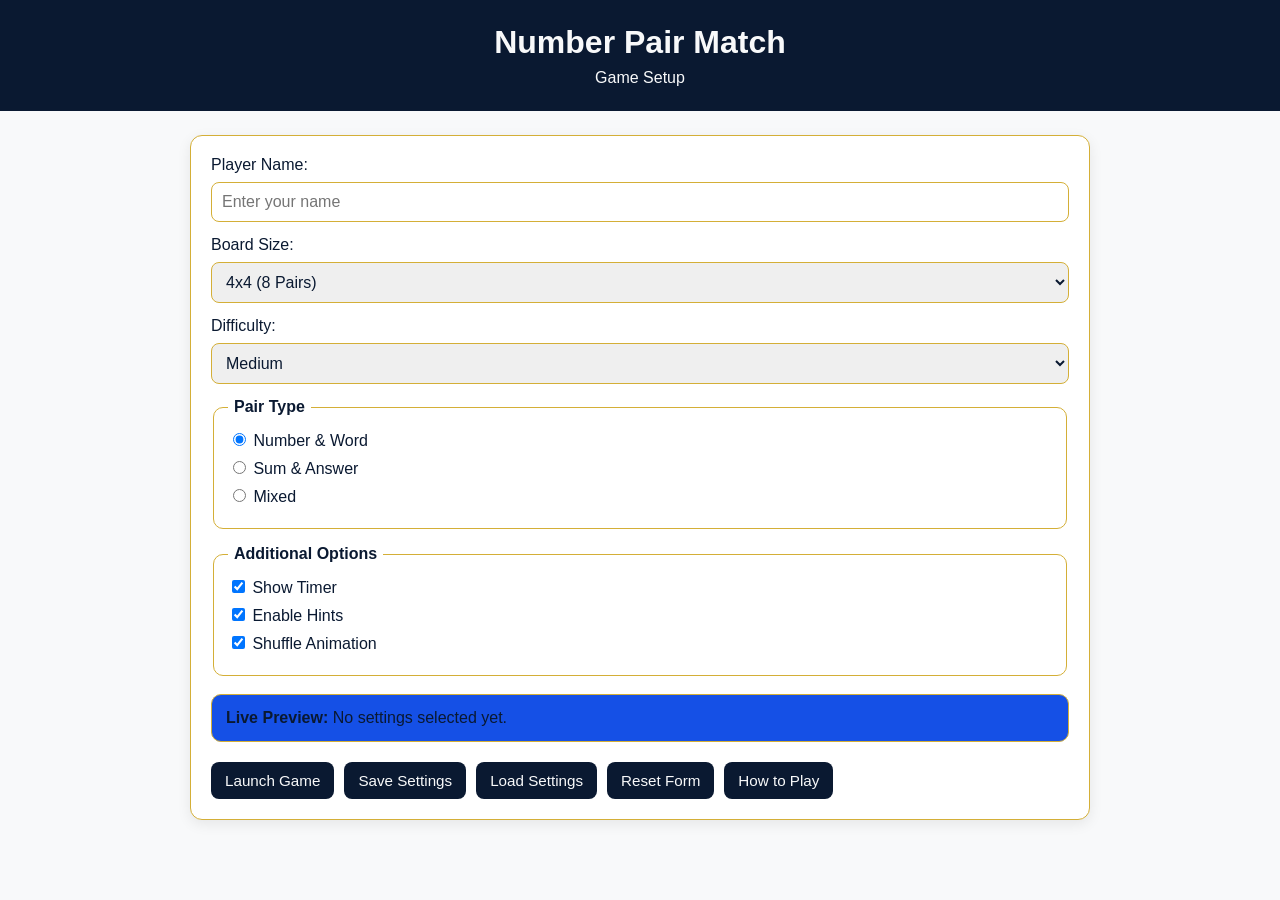
<file: index.html>
<!doctype html>
<html lang="en">
  <head>
    <meta charset="UTF-8" />
    <meta name="viewport" content="width=device-width, initial-scale=1.0" />
    <title>Game Launcher Setup</title>
    <link rel="stylesheet" href="styles.css">
  </head>
  <body>
    <header class="page-header">
      <h1>Number Pair Match</h1>
      <p>Game Setup</p>
    </header>

    <main class="container">
      <section class="card">
        <form id="setupForm">
          <div class="form-row">
            <label for="playerName">Player Name:</label>
            <input type="text" id="playerName" placeholder="Enter your name" />
          </div>

          <div class="form-row">
            <label for="boardSize">Board Size:</label>
            <select id="boardSize">
              <option value="4x4">4x4 (8 Pairs)</option>
              <option value="4x5">4x5 (10 Pairs)</option>
              <option value="6x6">6x6 (18 Pairs)</option>
            </select>
          </div>

          <div class="form-row">
            <label for="difficulty">Difficulty:</label>
            <select id="difficulty">
              <option value="easy">Easy</option>
              <option value="medium" selected>Medium</option>
              <option value="hard">Hard</option>
            </select>
          </div>

          <fieldset>
            <legend>Pair Type</legend>
            <label class="option-line"><input type="radio" name="pairType" value="numberWord" checked> Number & Word</label>
            <label class="option-line"><input type="radio" name="pairType" value="sumAnswer"> Sum & Answer</label>
            <label class="option-line"><input type="radio" name="pairType" value="mixed"> Mixed</label>
          </fieldset>

          <fieldset>
            <legend>Additional Options</legend>
            <label class="option-line"><input type="checkbox" id="showTimer" checked> Show Timer</label>
            <label class="option-line"><input type="checkbox" id="enableHints" checked> Enable Hints</label>
            <label class="option-line"><input type="checkbox" id="shuffleAnimation" checked> Shuffle Animation</label>
          </fieldset>
        </form>

        <div class="preview-box">
          <strong>Live Preview:</strong>
          <span id="previewText">No settings selected yet.</span>
        </div>

        <div class="button-row" style="margin-top: 20px;">
          <button type="button" id="openGameBtn">Launch Game</button>
          <button type="button" id="saveSettingsBtn">Save Settings</button>
          <button type="button" id="loadSettingsBtn">Load Settings</button>
          <button type="button" id="resetSettingsBtn">Reset Form</button>
          <button type="button" onclick="window.location.href = 'instructions.html'">How to Play</button>
        </div>
      </section>
    </main>

    <script src="launcher.js"></script>
  </body>
</html>
</file>
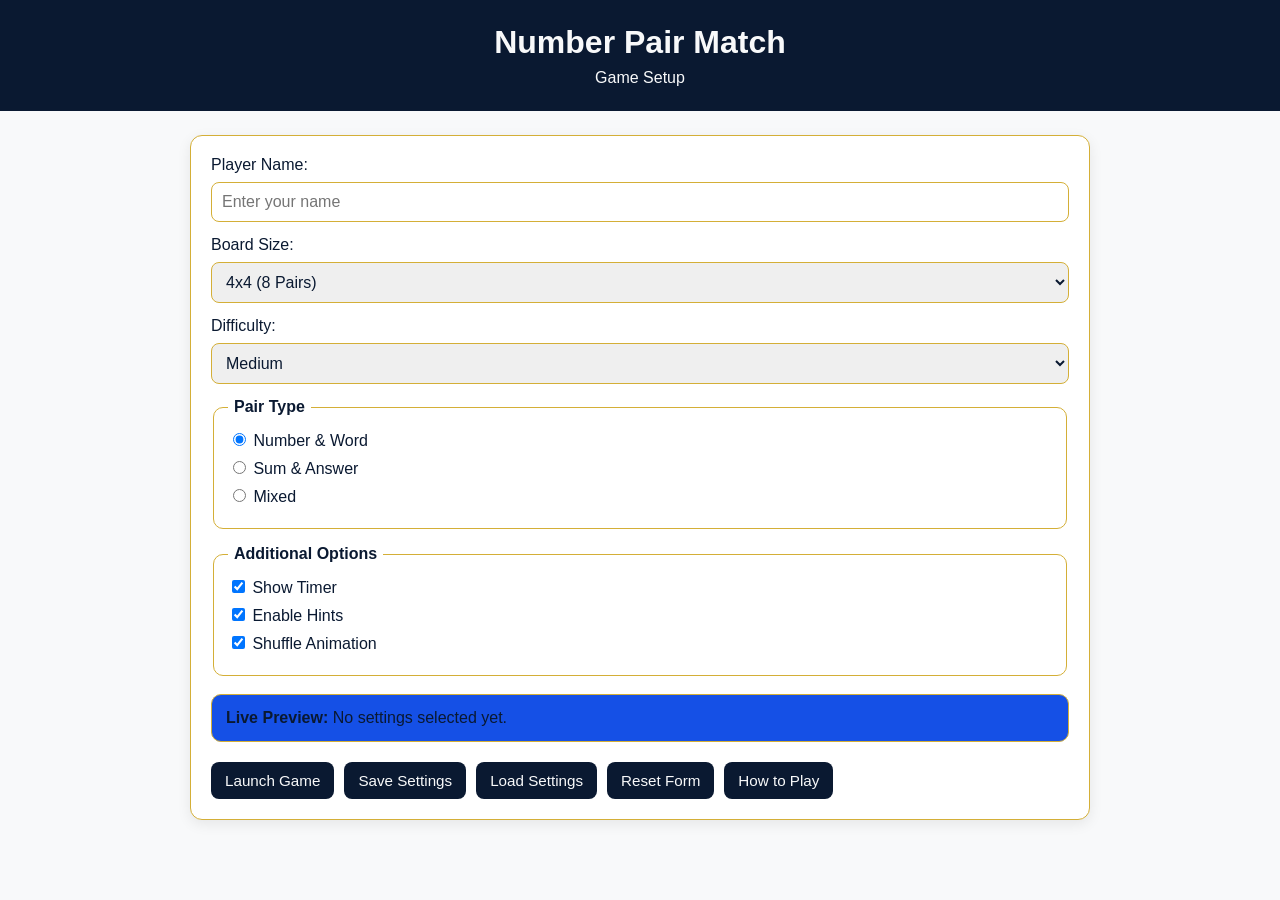
<file: game.html>
<!doctype html>
<html lang="en">
  <head>
    <meta charset="UTF-8" />
    <meta name="viewport" content="width=device-width, initial-scale=1.0" />
    <title>Number Pair Match Game</title>
    <link rel="stylesheet" href="styles.css">
  </head>
  <body>
    <main class="game-window-wrap">
      <section class="card">
        <h1>Number Pair Match</h1>

       <div class="button-row">
          <button id="startBtn" type="button">Start Game</button>
          <button id="hintBtn" type="button">Show Hint</button>
          
          <div style="display: flex; gap: 10px;">
            <button id="resetBtn" type="button">Reset Game</button>
            <button id="saveBtn" type="button">Save Session</button>
            <button id="loadBtn" type="button">Load Session</button>
          </div>

          <button id="backBtn" type="button">Back to Settings</button>
        </div>

        <div class="stats-grid game-stats-grid">
          <div class="stat-box">
            <span class="label">Player</span>
            <span id="displayPlayer">-</span>
          </div>

          <div class="stat-box">
            <span class="label">Moves</span>
            <span id="displayMoves">0</span>
          </div>

          <div class="stat-box">
            <span class="label">Matches</span>
            <span id="displayMatches">0</span>
          </div>

          <div class="stat-box">
            <span class="label">Pairs Left</span>
            <span id="displayPairsLeft">0</span>
          </div>

          <div class="stat-box">
            <span class="label">Score</span>
            <span id="displayScore">0</span>
          </div>

          <div class="stat-box">
            <span class="label">Time</span>
            <span id="displayTime">0 s</span>
          </div>
        </div>
      </section>

      <section class="card">
        <div id="messageArea" class="message-area">
          Click Start Game when ready.
        </div>
      </section>

      <section class="card">
        <div id="boardInfo" class="board-info">
          <span><strong>Board:</strong> <span id="displayBoardSize">-</span></span>
          <span><strong>Difficulty:</strong> <span id="displayDifficulty">-</span></span>
          <span><strong>Pair Type:</strong> <span id="displayPairType">-</span></span>
          <span><strong>Best Score Cookie:</strong> <span id="displayBestScore">0</span></span>
        </div>

        <div id="gameBoard" class="game-board"></div>
      </section>

      <section class="card">
        <h2>Game Log</h2>
        <div id="logArea" class="log-area"></div>
      </section>
    </main>

    <script src="game.js"></script>
  </body>
</html>
</file>
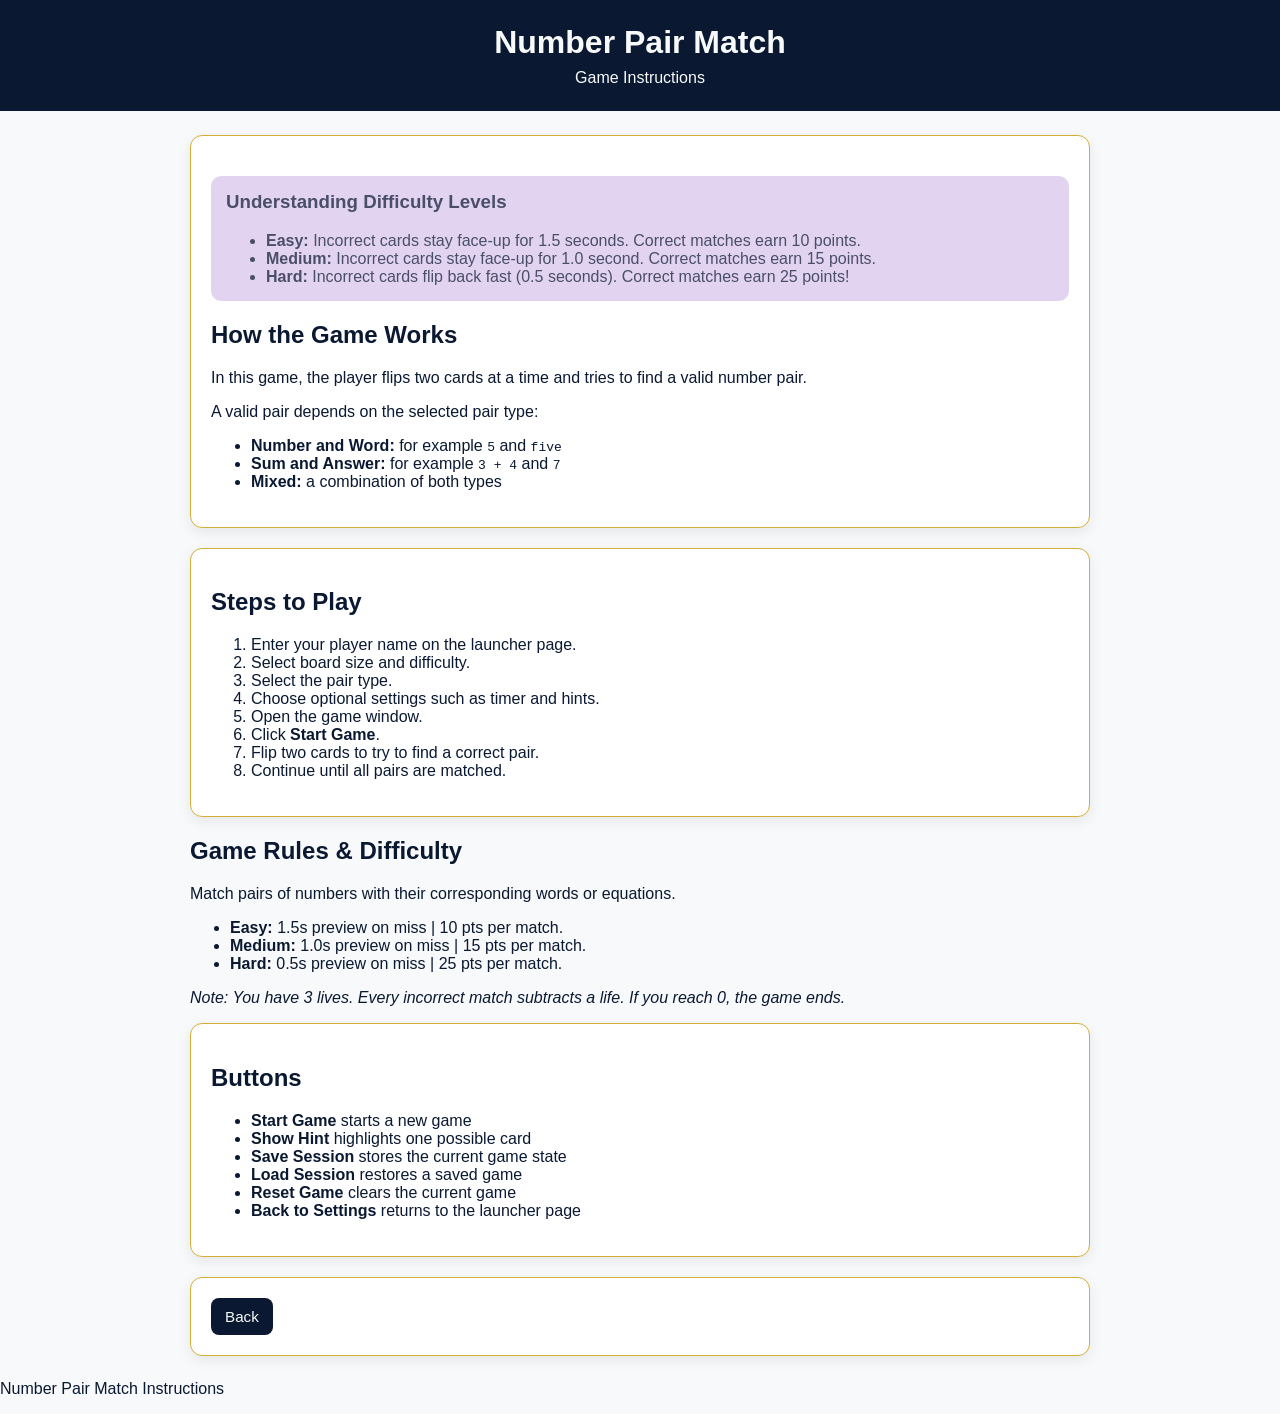
<file: instructions.html>
<!doctype html>
<html lang="en">
  <head>
    <meta charset="UTF-8" />
    <meta name="viewport" content="width=device-width, initial-scale=1.0" />
    <title>Number Pair Match Instructions</title>
    <link rel="stylesheet" href="styles.css">
  </head>
  <body>
    <header class="page-header">
      <h1>Number Pair Match</h1>
      <p>Game Instructions</p>
    </header>

    <main class="container">
      <section class="card">
      <div class="difficulty-guide" style="background-color: #E2D4F0; padding: 15px; border-radius: 10px; margin-top: 20px;">
          <h3 style="color: #4A4E69; margin-top: 0;">Understanding Difficulty Levels</h3>
          <ul style="color: #4A4E69; margin-bottom: 0;">
              <li><strong>Easy:</strong> Incorrect cards stay face-up for 1.5 seconds. Correct matches earn 10 points.</li>
              <li><strong>Medium:</strong> Incorrect cards stay face-up for 1.0 second. Correct matches earn 15 points.</li>
              <li><strong>Hard:</strong> Incorrect cards flip back fast (0.5 seconds). Correct matches earn 25 points!</li>
          </ul>
  </div>
        <h2>How the Game Works</h2>
        <p>
          In this game, the player flips two cards at a time and tries to find a
          valid number pair.
        </p>
        <p>A valid pair depends on the selected pair type:</p>
        <ul>
          <li>
            <strong>Number and Word:</strong> for example <code>5</code> and
            <code>five</code>
          </li>
          <li>
            <strong>Sum and Answer:</strong> for example <code>3 + 4</code> and
            <code>7</code>
          </li>
          <li><strong>Mixed:</strong> a combination of both types</li>
        </ul>
      </section>

      <section class="card">
        <h2>Steps to Play</h2>
        <ol>
          <li>Enter your player name on the launcher page.</li>
          <li>Select board size and difficulty.</li>
          <li>Select the pair type.</li>
          <li>Choose optional settings such as timer and hints.</li>
          <li>Open the game window.</li>
          <li>Click <strong>Start Game</strong>.</li>
          <li>Flip two cards to try to find a correct pair.</li>
          <li>Continue until all pairs are matched.</li>
        </ol>
      </section>

      <h2>Game Rules & Difficulty</h2>
    <p>Match pairs of numbers with their corresponding words or equations.</p>
    <ul>
        <li><strong>Easy:</strong> 1.5s preview on miss | 10 pts per match.</li>
        <li><strong>Medium:</strong> 1.0s preview on miss | 15 pts per match.</li>
        <li><strong>Hard:</strong> 0.5s preview on miss | 25 pts per match.</li>
    </ul>
    <p><em>Note: You have 3 lives. Every incorrect match subtracts a life. If you reach 0, the game ends.</em></p>
      <section class="card">
        <h2>Buttons</h2>
        <ul>
          <li><strong>Start Game</strong> starts a new game</li>
          <li><strong>Show Hint</strong> highlights one possible card</li>
          <li><strong>Save Session</strong> stores the current game state</li>
          <li><strong>Load Session</strong> restores a saved game</li>
          <li><strong>Reset Game</strong> clears the current game</li>
          <li>
            <strong>Back to Settings</strong> returns to the launcher page
          </li>
        </ul>
      </section>

      <section class="card">
        <div class="button-row">
          <button type="button" onclick="window.location.href = 'index.html'">
            Back
          </button>
        </div>
      </section>
    </main>

    <footer class="page-footer">
      <p>Number Pair Match Instructions</p>
    </footer>
  </body>
</html>
</file>
<file: styles.css>
/* ==========================================
   CSS VARIABLES (THE COLOR PALETTE)
   We store our main colors here. If we want to change the 
   whole theme later, we only have to change the colors here!
========================================== */
:root {
    --page-bg: #F8F9FA;       /* Crisp Pearl: A clean, neutral off-white background for the page */
    --card-down: #1550E6;     /* Classic Royal Blue: Rich color for the cards when face down */
    --card-flipped: #FFFFFF;  /* White: Bright, clear background for cards when face up */
    --border-color: #D4AF37;  /* Metallic Gold: Elegant accent color for outlines and borders */
    --text-color: #0A1931;    /* Deep Midnight Blue: High-contrast, dark navy-like color for text */
}

/* ==========================================
   GLOBAL SETTINGS
========================================== */
* {
    box-sizing: border-box;
}

body {
    margin: 0;
    font-family: Arial, Helvetica, sans-serif;
    background-color: var(--page-bg); 
    color: var(--text-color);
}

 
  
/*PAGE LAYOUT & CONTAINERS
========================================== */ 
.page-header {
    text-align: center;
    background-color: var(--text-color); /* Using the navy color for the header */
    color: var(--page-bg); /* Using the off-white for the text */
    padding: 24px 16px;
}

.page-header h1 {
    margin: 0 0 8px 0;
}

.page-header p {
    margin: 0;
}

.container {
    width: min(900px, 95%);
    margin: 24px auto;
}

.game-window-wrap {
    width: min(1100px, 96%);
    margin: 20px auto;
}

.card {
    background-color: var(--card-flipped); /* White background for the main boxes */
    border-radius: 12px;
    padding: 20px;
    margin-bottom: 20px;
    box-shadow: 0 4px 14px rgba(0, 0, 0, 0.08);
    border: 1px solid var(--border-color); /* Added soft border to cards */
}

/* ==========================================
   FORMS AND BUTTONS
========================================== */
.form-row {
    display: grid;
    gap: 8px;
    margin-bottom: 14px;
}

.form-row input,
.form-row select {
    padding: 10px;
    border: 1px solid var(--border-color);
    border-radius: 8px;
    font-size: 1rem;
    color: var(--text-color);
}

fieldset {
    border: 1px solid var(--border-color);
    border-radius: 10px;
    margin-bottom: 16px;
    padding: 14px;
}

legend {
    font-weight: bold;
    padding: 0 6px;
}

.option-line {
    display: block;
    margin-bottom: 8px;
}

.button-row {
    display: flex;
    flex-wrap: wrap;
    gap: 10px;
}

button {
    padding: 10px 14px;
    border: none;
    border-radius: 8px;
    background-color: var(--text-color); /* Navy buttons */
    color: var(--page-bg);
    cursor: pointer;
    font-size: 0.95rem;
    transition: opacity 0.2s;
}

button:hover {
    opacity: 0.85; /* Slightly fades the button when hovered */
}

button:disabled {
    opacity: 0.5;
    cursor: not-allowed;
}

/*
   DASHBOARD AND STATS
========================================== */
.preview-box {
    margin-top: 18px;
    background-color: var(--card-down); /* Light purple background for preview */
    border-radius: 10px;
    padding: 14px;
    border: 1px solid var(--border-color);
}

.stats-grid {
    display: grid;
    gap: 12px;
}

.game-stats-grid {
    grid-template-columns: repeat(3, 1fr);
}

.stat-box {
    background-color: var(--card-down); /* Light purple stat boxes */
    border-radius: 8px;
    padding: 12px;
    border: 1px solid var(--border-color);
}

.label {
    display: block;
    font-size: 0.85rem;
    color: var(--text-color);
    margin-bottom: 4px;
    opacity: 0.8;
}

.board-info {
    display: flex;
    flex-wrap: wrap;
    gap: 20px;
    margin-bottom: 16px;
}

/* 
   THE GAME BOARD & CARDS
========================================== */
.game-board {
    display: grid;
    gap: 12px;
    justify-content: center;
}

.board-4x4 { grid-template-columns: repeat(4, 110px); }
.board-4x5 { grid-template-columns: repeat(5, 100px); }
.board-6x6 { grid-template-columns: repeat(6, 85px); }

/* Applying your custom colors to the cards! */
.number-card {
    width: 100%;
    aspect-ratio: 1 / 1; 
    border-radius: 12px;
    border: 2px solid var(--border-color);
    background: var(--card-down); /* Purple face-down color */
    color: var(--text-color);
    font-size: 1.1rem;
    font-weight: bold;
    display: grid;
    place-items: center;
    text-align: center;
    padding: 8px;
    cursor: pointer;
    user-select: none; 
    transition: transform 0.2s ease, background 0.2s ease;
}

.number-card:hover {
    transform: translateY(-2px);
}

.number-card.flipped {
    background: var(--card-flipped); /* White when flipped */
    color: var(--text-color);
}

.number-card.matched {
    background: #90EE90; /* Light green for matched cards */
    color: var(--text-color);
    pointer-events: none; /* Disable clicking on matched cards */
    opacity: 0.7;
}

.number-card.incorrect {
    background: #FFB6C6; /* Light red for incorrect matches */
    color: var(--text-color);
}

.number-card.hint {
    box-shadow: 0 0 20px 4px gold;
    animation: pulse 1s ease-in-out;
}

@keyframes pulse {
    0%, 100% { transform: scale(1); }
    50% { transform: scale(1.05); }
}
</file>
